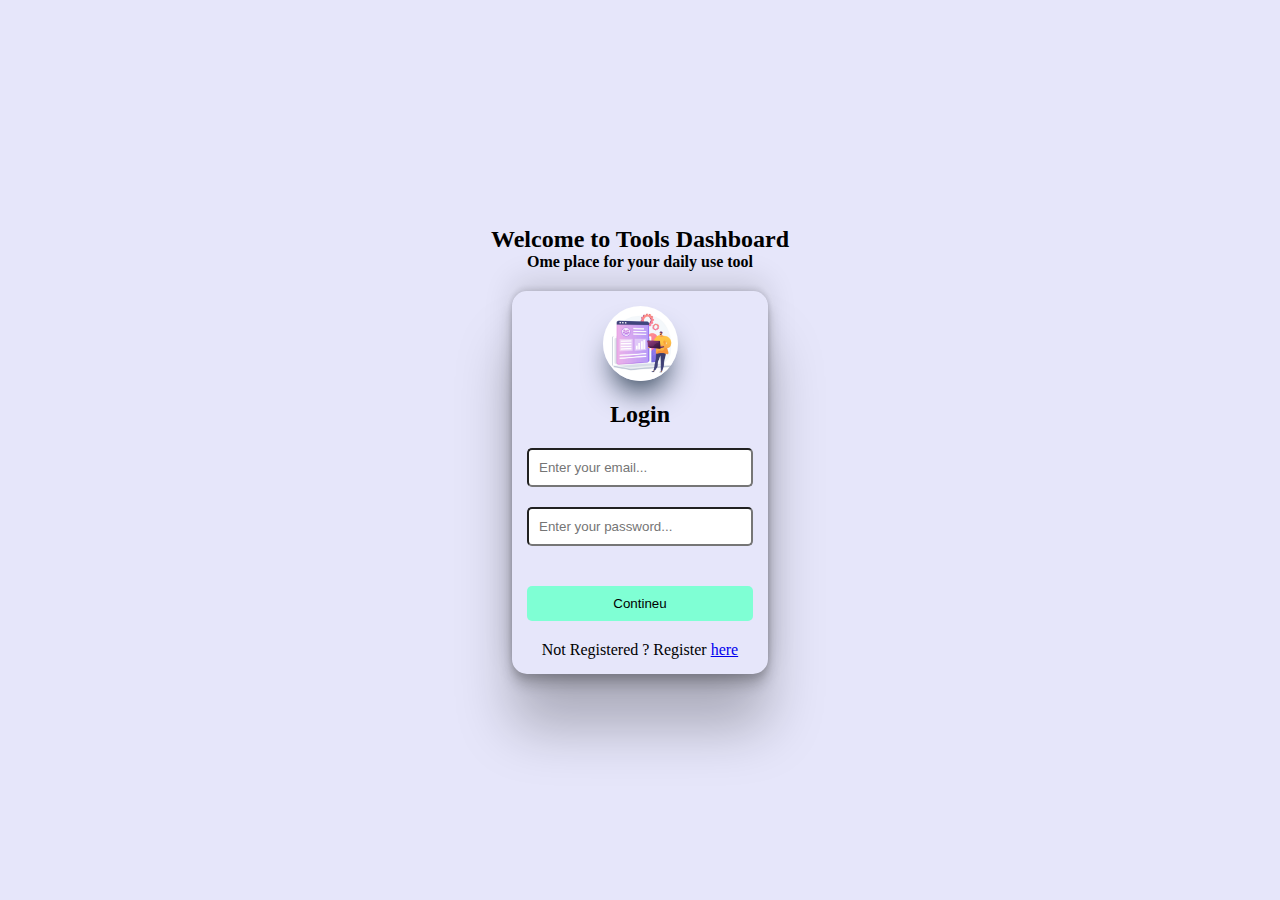
<file: index.html>
<!DOCTYPE html>
<html lang="en">
<head>
    <meta charset="UTF-8">
    <meta name="viewport" content="width=device-width, initial-scale=1.0">
    <title>Document</title>
    <link rel="stylesheet" href="./CSS/styles.css">
</head>
<body onload="isAuthenticate(event)">
    <div class="container">
        <div class="header-without-login">
            <h2>Welcome to Tools Dashboard</h2>
            <h4>Ome place for your daily use tool</h4>
        </div>
        
        <div class="login-container flex">
            <img class="pag-img" src="./image/Wavy_Bus-17_Single-07.jpg" alt="">
            <h2>Login</h2>
            <input onChange="handleChange(event)" id="useremail" type="email" placeholder="Enter your email...">
            <input onChange="handleChange(event)" id="userpass" type="password" placeholder="Enter your password...">
            <span id="error"></span>
            <button class="login-btn" onclick="handleClick(event)">Contineu</button>
            <div>
                <span>Not Registered ? Register <a href='/register.html'>here</a></span>
            </div>
        </div>
    </div>

    <script src="./JS/index.js"></script>
</body>
</html>
</file>
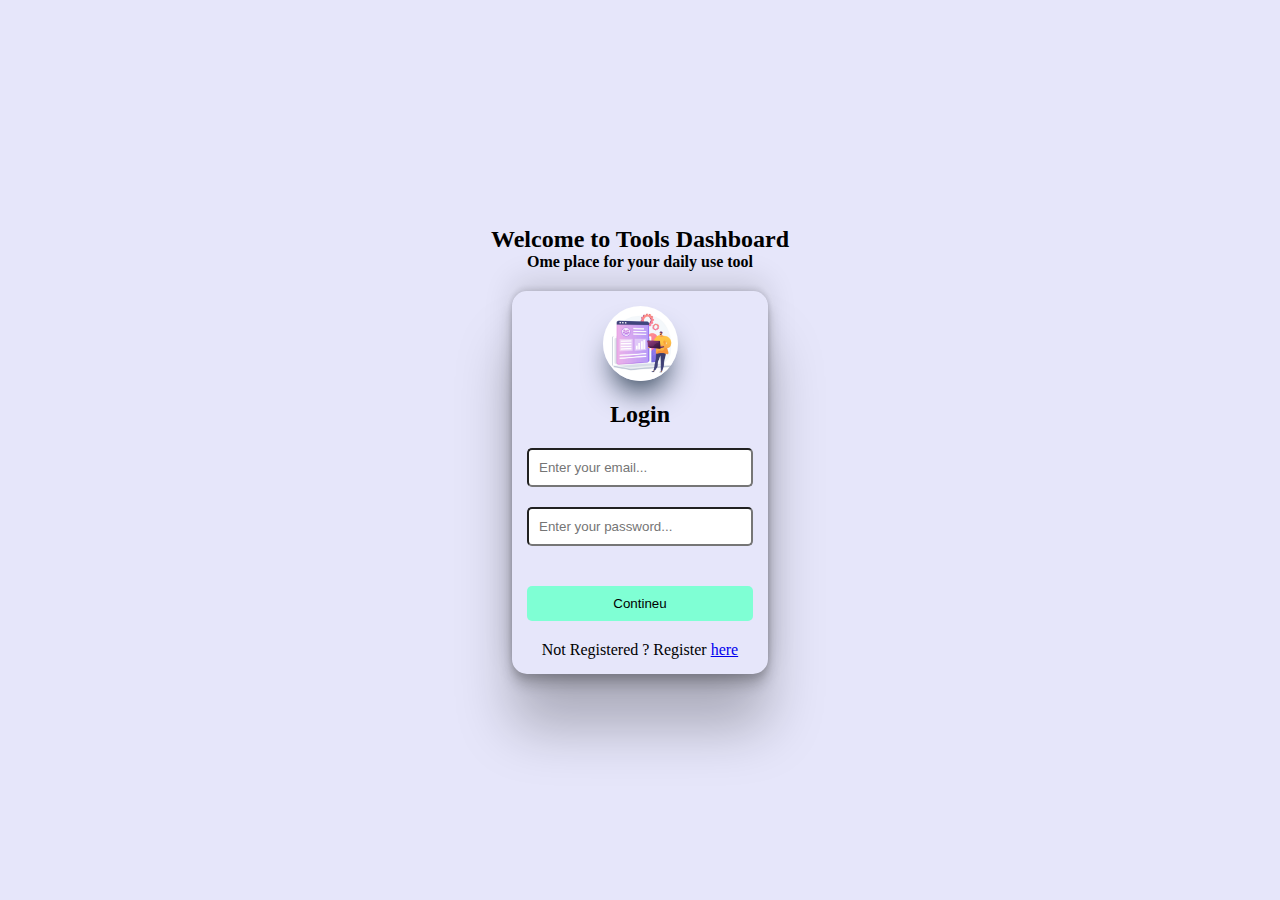
<file: dashboard.html>
<!DOCTYPE html>
<html lang="en">

<head>
    <meta charset="UTF-8">
    <meta name="viewport" content="width=device-width, initial-scale=1.0">
    <link rel="stylesheet" href="./CSS/dashboard.css">
    <link rel="stylesheet" href="https://cdnjs.cloudflare.com/ajax/libs/font-awesome/6.4.2/css/all.min.css">
    <title>Document</title>
</head>

<body onload="isAuthenticate(event)">
    <!-- onload="isAuthenticate(event)" -->
    <div class="container">
        <div class="header">
            <h2 class="hed-title"> Welcome to dashboard </h2>
            <button class="head-btn" onclick="logout(event)"><img src="./image/logout (1).png" alt=""></button>
        </div>
        <div class="body-section">
            <button id="toggleSidebar" class="floating-button"><i class="fas fa-bars"></i></button>
            <div class="sidebar">
                <h2>Toole`s-Dashboard</h2>
                <ul>
                    <li><a href="#" id="home-link">Home</a></li>
                    <li><a href="#" id="about-link">About</a></li>
                    <li><a href="#" id="services-link">Services</a></li>
                    <li><a href="#" id="portfolio-link">Portfolio</a></li>
                    <li><a href="#" id="contact-link">Contact</a></li>
                </ul>
            </div>
            <div class="content" id="home-content">
                <h2>Main Content - Home</h2>
                <p>This is the Home content.</p>
            </div>
            <div class="content" id="about-content">
                <h2>Main Content - About</h2>
                <p>This is the About content.</p>
            </div>
            <div class="content" id="services-content">
                <h2>Main Content - Services</h2>
                <p>This is the Services content.</p>
            </div>
            <div class="content" id="portfolio-content">
                <h2>Main Content - Portfolio</h2>
                <p>This is the Portfolio content.</p>
            </div>
            <div class="content" id="contact-content">
                <h2>Main Content - Contact</h2>
                <p>This is the Contact content.</p>
            </div>
        </div>
    </div>
    <script src='./JS/dashboard.js'></script>

</body>

</html>
</file>
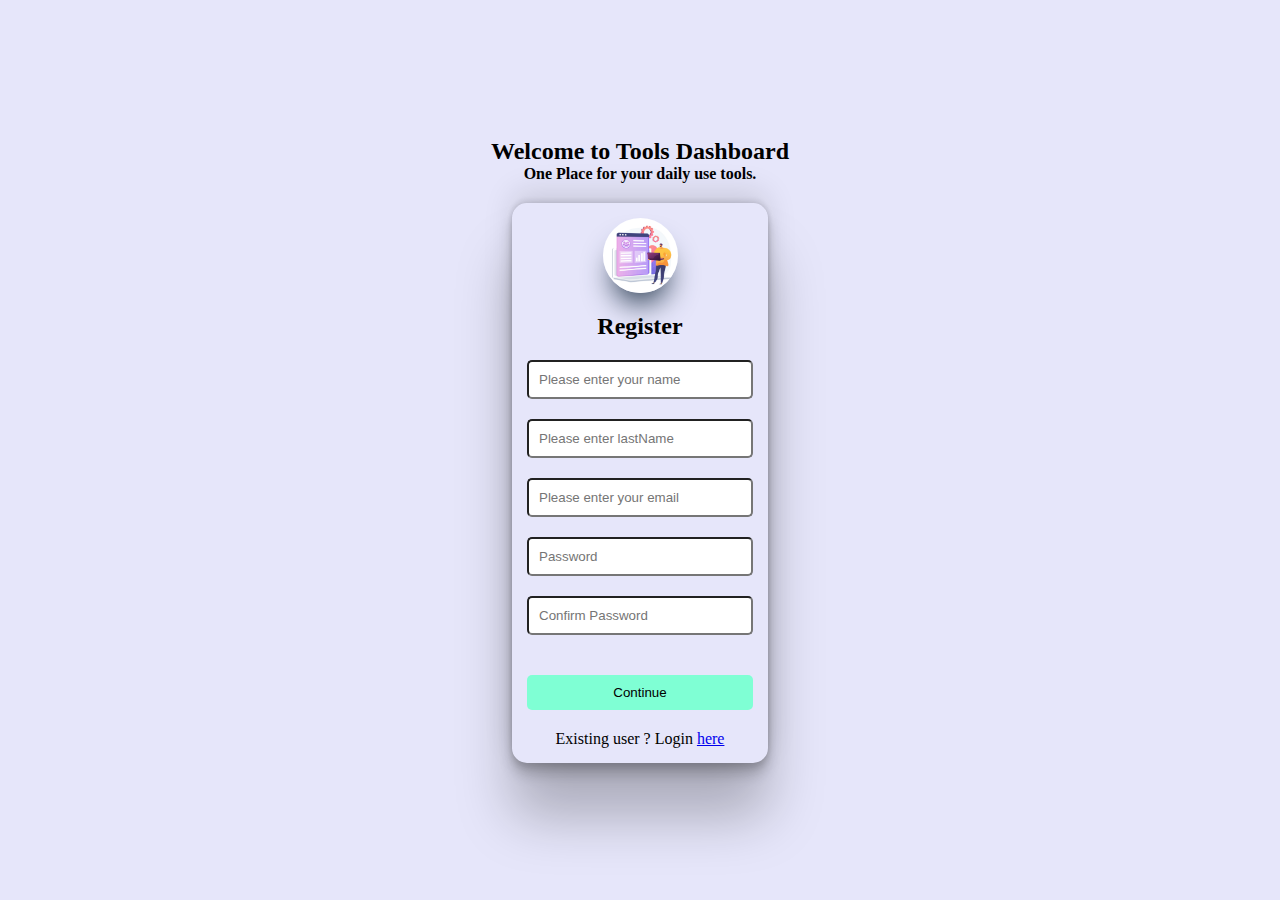
<file: register.html>
<!DOCTYPE html>
<html lang="en">
<head>
    <meta charset="UTF-8">
    <meta name="viewport" content="width=device-width, initial-scale=1.0">
    <title>Document</title>
    <link rel="stylesheet" href="./CSS/styles.css">
</head>
<body onload="isAuthenticate(event)">
    <div class="container">
        <div class="header-without-login">
            <h2>Welcome to Tools Dashboard</h2>
            <h4>One Place for your daily use tools.</h4>
        </div>
        <div class="login-container flex flex-col">
            <img class="pag-img" src="./image/Wavy_Bus-17_Single-07.jpg" alt="">

            <h2>Register</h2>
            <input id='userName' placeholder="Please enter your name" type='text' oninput="handlChange(event)" />
            <input id="userLastName" placeholder="Please enter lastName " type='text' oninput="handlChange(event)" />
            <input id="useremail" placeholder="Please enter your email" type='email' oninput="handlChange(event)" />

            <input id='userpassword' placeholder="Password" type='password' oninput="handlChange(event)" />
            <input id='confirmpassword' placeholder="Confirm Password" type='password' oninput="handlChange(event)" />

            <span id='error'></span>
            <button class="register-btn" onclick="handleClick(event)">Continue</button>
            <div>
                <span>Existing user ? Login <a href='/index.html'>here</a></span>
            </div>
        </div>

    </div>
    <script src="./JS/register.js"></script>
</body>
</html>
</file>
<file: CSS/styles.css>
*{
    margin: 0;
    padding: 0;
    box-sizing: border-box;
}
.container{
    display: flex;
    justify-content: center;
    align-items: center;
    flex-direction: column;
    height: 100vh;
    width: 100vw;
    background-color: lavender;
}
.header-without-login{
    text-align: center;
    margin-bottom: 20px;
}
.flex{
    display: flex;
}
.pag-img{
    height: 75px;
    width: 75px;
    border-radius: 50%;
    box-shadow: rgb(38, 57, 77) 0px 20px 30px -10px;
}
.login-container{
    width: 20%;
    align-items: center;
    border-radius: 15px;
    padding: 15px;
    justify-content: center;
    flex-direction: column;
    gap: 20px;
    text-align: center;
    box-shadow: rgba(0, 0, 0, 0.25) 0px 54px 55px, rgba(0, 0, 0, 0.12) 0px -12px 30px, rgba(0, 0, 0, 0.12) 0px 4px 6px, rgba(0, 0, 0, 0.17) 0px 12px 13px, rgba(0, 0, 0, 0.09) 0px -3px 5px;
}
.login-container input{
    width: 100%;
    padding: 10px;
    border-radius: 5px;
    
}
#error{
    color: brown;
}
.login-btn{
    width: 100%;
    padding: 10px;
    border-radius: 5px;
    border: none;
    background-color: aquamarine;
    color: black;
    cursor: pointer;
    transition: .3s;
}
/* .desable{
    opacity: 0.3;
    pointer-events: none;
} */
.login-btn:hover{
    animation: pulse 1s infinite;
    transition: .3s;
}

.register-btn{
    width: 100%;
    padding: 10px;
    border-radius: 5px;
    border: none;
    background-color: aquamarine;
    color: black;
    cursor: pointer;
    transition: .3s;
}

.register-btn:hover{
    animation: pulse 1s infinite;
    transition: .3s;
}
@keyframes pulse {
    0% {
      transform: scale(1);
    }
    70% {
      transform: scale(.9);
    }
      100% {
      transform: scale(1);
    }
  }
</file>
<file: CSS/dashboard.css>
*{
    margin: 0;
    padding: 0;
    box-sizing: border-box;
}
.container{
    height: 100vh;
    width: 100vw;
    background-color: lavender;
    display: flex;
    flex-direction: column;
}

.header{
    z-index: 7;
    width: 100%;
    display: flex;
    justify-content: space-between;
    align-items: center;
    height: 10vh;
    box-shadow: rgba(0, 0, 0, 0.25) 0px 14px 28px, rgba(0, 0, 0, 0.22) 0px 10px 10px;  
}

.hed-title{
    font-family: 'Gill Sans', 'Gill Sans MT', Calibri, 'Trebuchet MS', sans-serif;
    font-style: italic;
    text-transform: uppercase;
    margin-left: 0.625rem;
    white-space: nowrap; 
    overflow: hidden;
    transition: max-width 0.3s ease-out, margin-left 0.3s ease-out;
}

.hed-title.active {
    margin-left: -270px; 
}
.head-btn{
    margin-right: 0.625rem;
    border: none;
    background-color: transparent;
}
.head-btn img{
    height: 40px;
    width: 40px;
    cursor: pointer;
    transition: .3s;
}
.head-btn img:hover{
    animation: pulse 1s infinite;
    transition: .3s;
}

.body-section{
    height: 90vh;
    width: 100%;
   
} 
/* navbar */
.sidebar {

    height: 100%;
    width: 15rem;
    position: fixed;
    top: 0;
    left: -15rem;
    background-color: #333;
    overflow-x: hidden;
    transition: left 0.3s;
}

.sidebar.active {
    left:0;
}

.sidebar h2 {
    color: #fff;
    text-align: center;
    padding: 20px;
}

.sidebar ul {
    list-style: none;
    padding: 0;
}

.sidebar ul li {
    text-align: center;
}

.sidebar ul li a {
    color: #fff;
    text-decoration: none;
    display: block;
    padding: 10px 0;
    transition: padding 0.3s;
    
}

.sidebar ul li a:hover {
    padding-left: 20px;
}

.content {
    margin-left: 60px;
    padding: 20px;
    transition: margin-left 0.3s;
}

.floating-button {
    position: fixed;
    top: 15%;
    left: 10px;
    transform: translateY(-50%);
    z-index: 1;
    transition: left 0.3s;
    border: none;
    background-color: transparent;
}

.floating-button.active {
    left: 250px;
}
.floating-button.active .fa-bars::before {
    content: "\f00d"; 
}
.fa-bars{
    font-size: 25px;
    cursor: pointer;
}
.content.active {
    margin-left: 260px;
}
</file>
